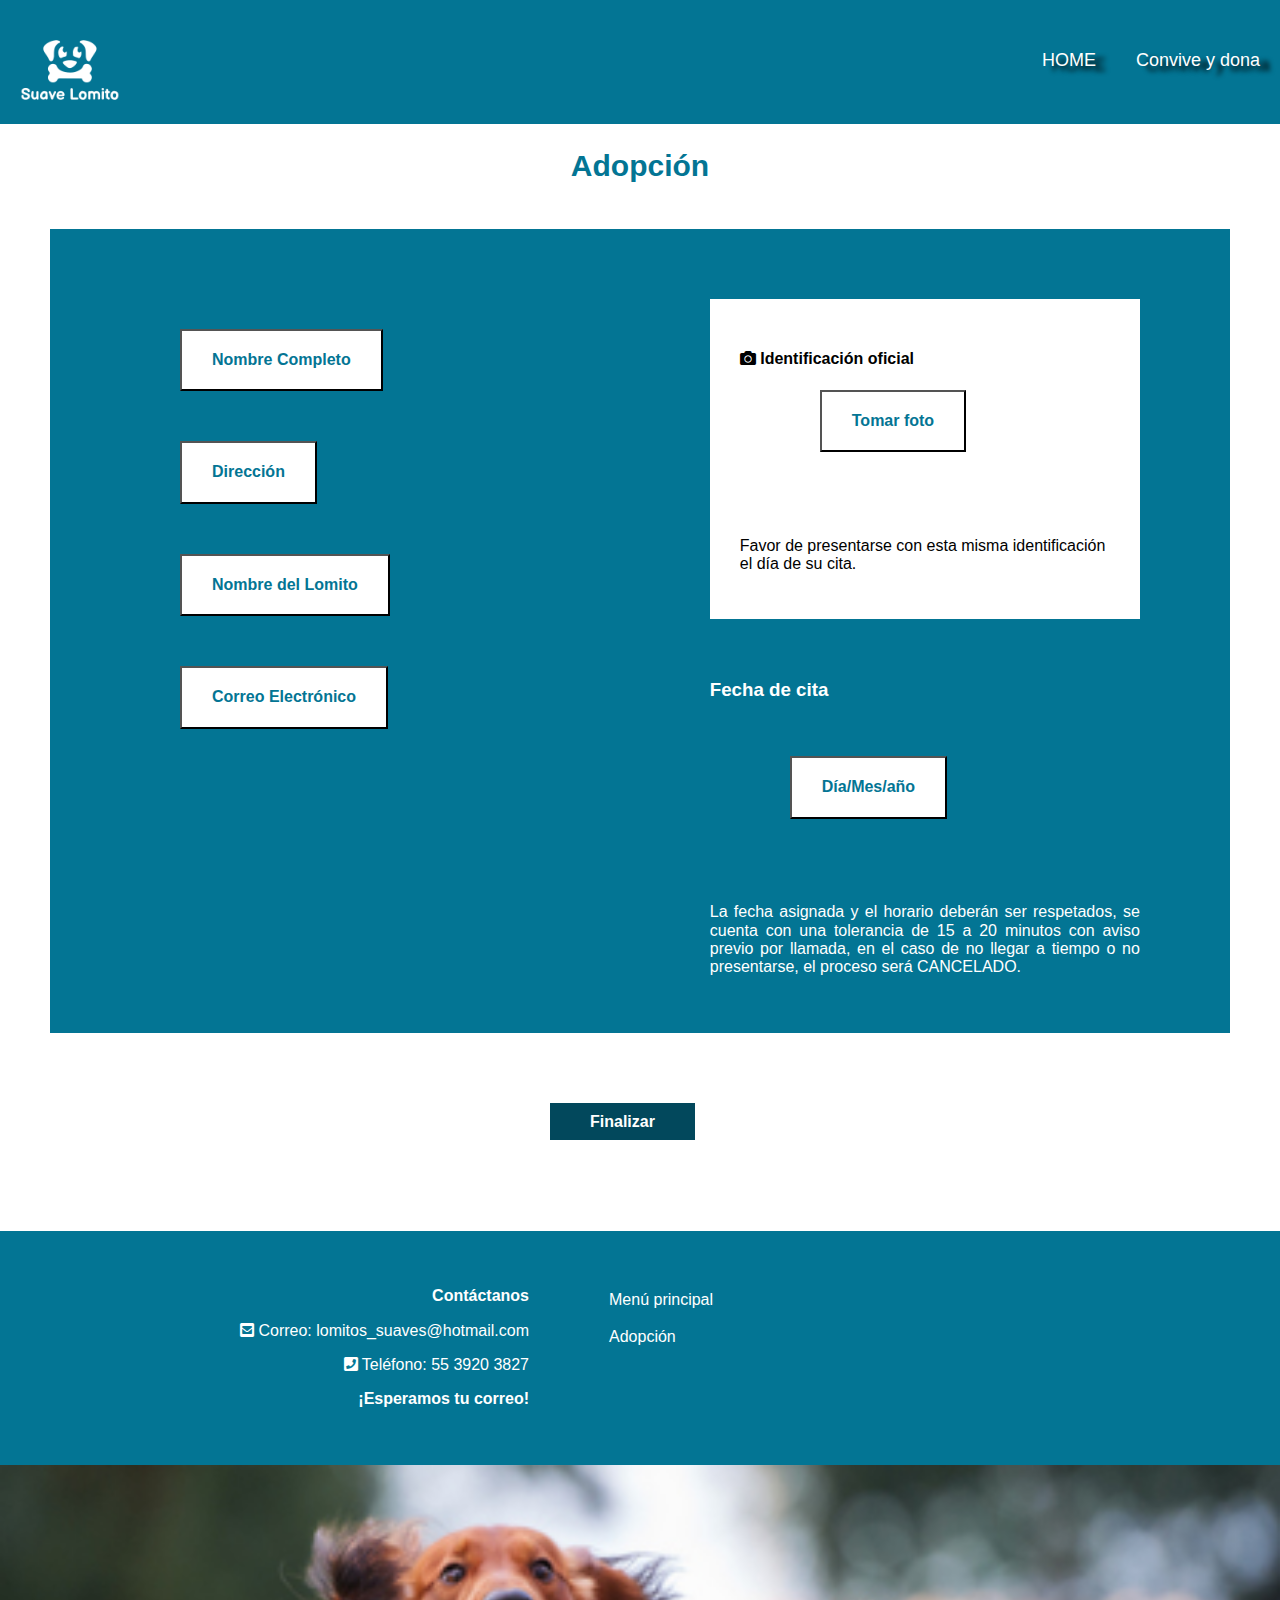
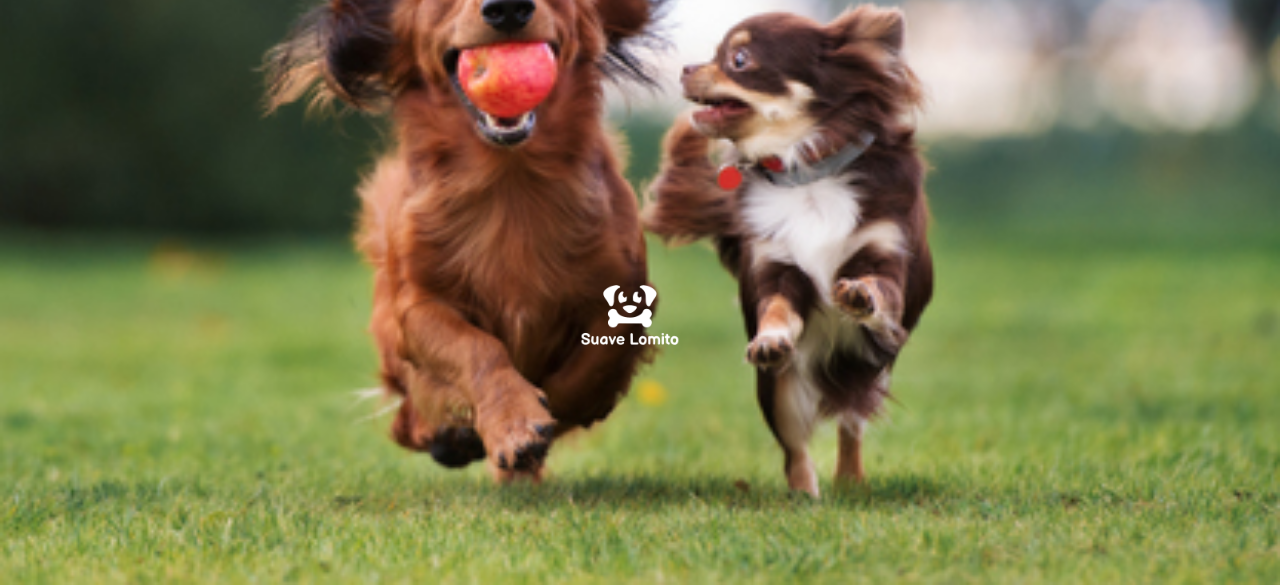
<file: adopta.html>
<!DOCTYPE html>
<html lang="en">
<head>
    <meta charset="UTF-8">
    <meta name="viewport" content="width=device-width, initial-scale=1.0">
    <link rel="stylesheet" href="./css/normalize.css">
    <link rel="stylesheet" href="./css/all.css">
    <link rel="stylesheet" href="./css/estilo.css">
    <title>Adopta</title>
</head>
<body>
    <header class="header_azul">
            <div class="barra-inicio" id= "menu">
                <div class="logo">
                    <a href="index.html"><img src="./img/logo.png" alt="Logo"></a>
                </div>

                <nav class="navegacion"> 
                    
                    <a href="convive.html">Convive y dona</a>
                    <a href="index.html">HOME</a>
                </nav>
            </div>
    </header>

    <main class="adocion_principal">
        <h1 id= "adopta_datos">Adopción</h1>

        <div class="datos">
            <div class="datos_nombre">
                <input class="boton_blanco negritas" type="button" value="Nombre Completo" onclick="nombre()"><br>
                <input class="boton_blanco negritas" type="button" value="Dirección" onclick="direccion()"><br>
                <input class="boton_blanco negritas" type="button" value="Nombre del Lomito" onclick="lomito()"><br>
                <input class="boton_blanco negritas" type="button" value="Correo Electrónico" onclick="correo()"><br>
            </div>
            <div class="datos_fecha_ine">
                <div class="datos_ine">
                    <h4><i class="fas fa-camera"></i> Identificación oficial</h4>
                    <input class="boton_blanco negritas" type="button" value="Tomar foto" onclick="nofunciona_foto()"><br><br>
                    <p>Favor de presentarse con esta misma identificación el día de su cita.</p>
                </div>
                <div class="datos_fecha">
                    <h3>Fecha de cita</h3><br><br>
                    <input class="boton_blanco negritas" type="button" value="Día/Mes/año" onclick="diamesaño()"><br><br>
                    <p>La fecha asignada y el horario deberán ser respetados, se cuenta con una tolerancia de 15 a 20 minutos con aviso previo por llamada, en el caso de no llegar a tiempo o no presentarse, el proceso será CANCELADO.</p>
                </div>
            </div>
        </div>
        
        <div class="datos_finalizar">
            <a href="index.html">Finalizar</a>
           
    </main>
    <footer class="footer">
        
        <div class="footer_azul">
            <div class="contactanos">
                <p class="negritas">Contáctanos</p>
                <p><i class="fas fa-envelope-square"></i> Correo: lomitos_suaves@hotmail.com </p>
                <p><i class="fas fa-phone-square"></i> Teléfono: 55 3920 3827</p>
                <p class="negritas">¡Esperamos tu correo!</p>
            </div>

            <div class="footer_nav">
                <nav class="navegacion2">
                    <a href="#menu">Menú principal<br><br></a>
                    <a href="#adopta_datos">Adopción<br><br></a>
                </nav> 
            </div>
        </div>
        </footer>


    <footer class="footer_adopta">
        <img src="./img/logo.png" alt="Logo">
    </footer>

    <script src="./js/estilos.js"></script>


</body>
</html>
</file>
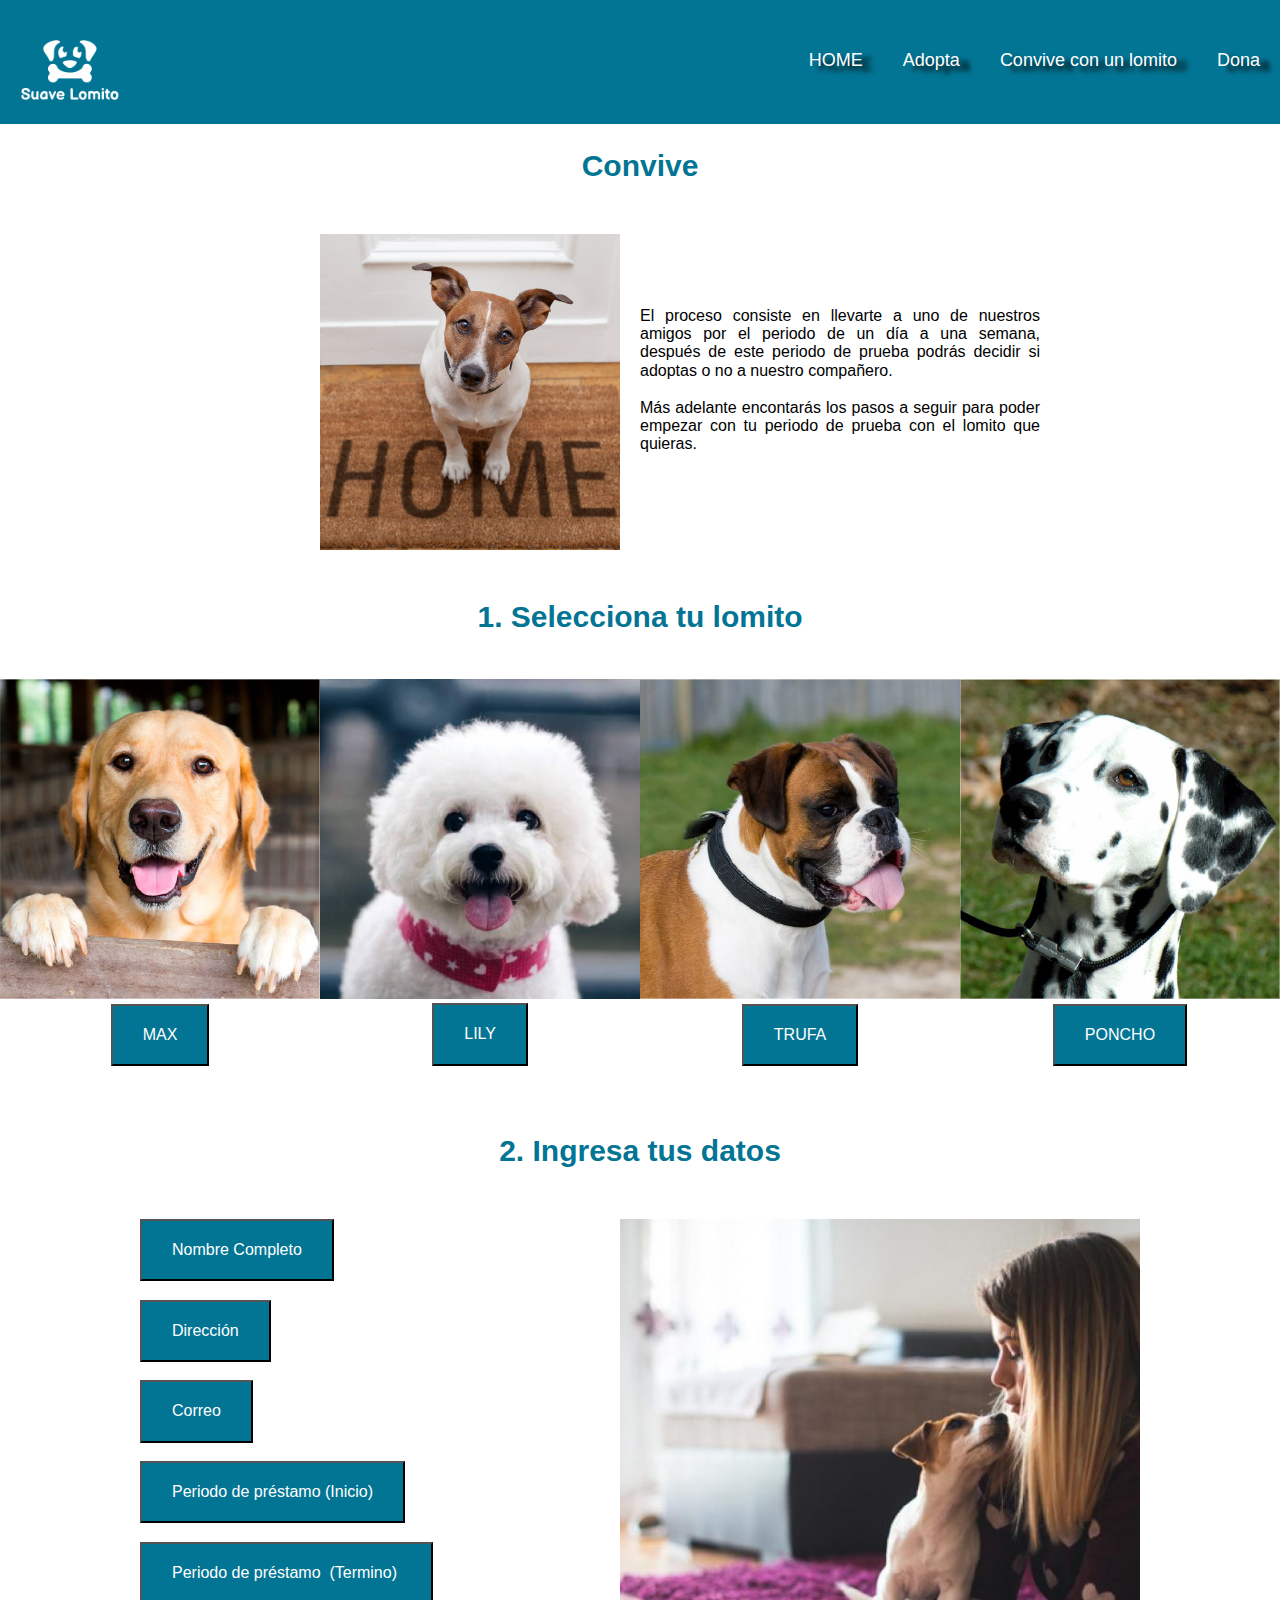
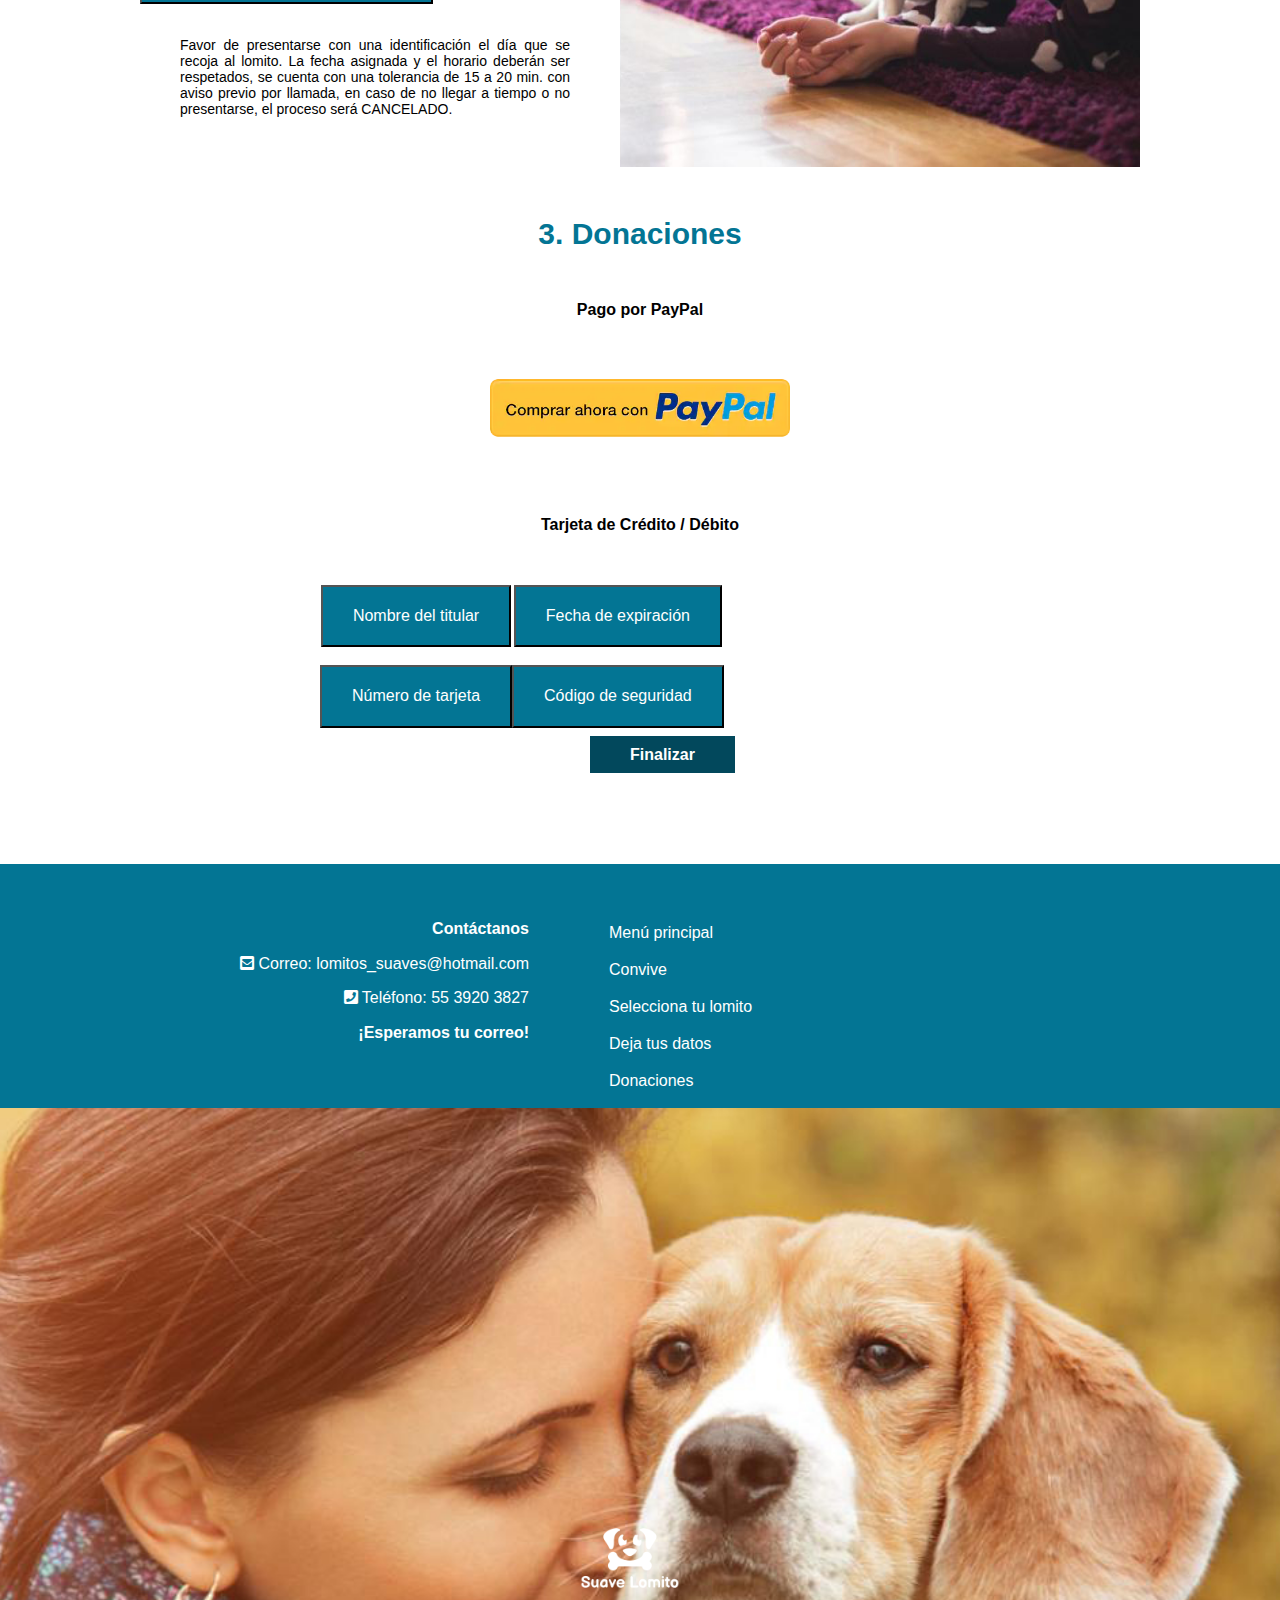
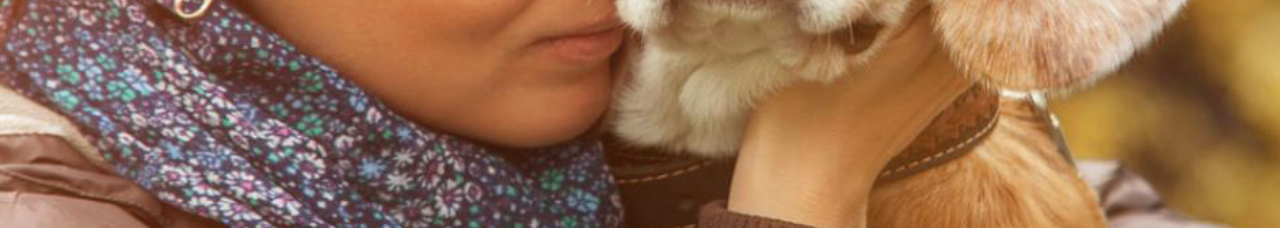
<file: convive.html>
<!DOCTYPE html>
<html lang="en">
<head>
    <meta charset="UTF-8">
    <meta name="viewport" content="width=device-width, initial-scale=1.0">
    <link rel="stylesheet" href="./css/normalize.css">
    <link rel="stylesheet" href=".//css/all.css">
    <link rel="stylesheet" href="./css/estilo.css">
    <title>Convive</title>
</head>

<body>

<header class="header_azul" id= "menu">
        <div class="barra-inicio">
            <div class="logo">
                <a href="index.html"><img src="./img/logo.png" alt="Logo"></a>
            </div>
            <nav class="navegacion">  
                <a href="#donaciones">Dona</a>
                <a href="#amigos">Convive con un lomito</a>
                <a href="adopta.html">Adopta</a>
                <a href="index.html">HOME</a>
            </nav>
        </div>
</header>

<section>
    <h2 id="convive">Convive</h2>
    <div class="contenedor_dona">
        <div class="dona_perro">
            <img src="./img/perro_home.jpg" alt="perro sobre tapete">
        </div>
        <p> <br><br>El proceso consiste en llevarte a uno de nuestros amigos por el periodo de un día a una semana, después de este periodo de prueba podrás decidir si adoptas o no a nuestro compañero.<br> <br>Más adelante encontarás los pasos a seguir para poder empezar con tu periodo de prueba con el lomito que quieras.</p>    
    </div>
</section>

    <section class="nuestros-amigos">
        <h1 id="lomito">1. Selecciona tu lomito</h1>
         <div class="contenedor1">
 
             <div class="contenedor_individual">
                 <div class="imagen-perro">
                     <img src="./img/perro1.jpg" alt="perro1">
                 </div>
                 <input class="boton" type="button" value="MAX" onclick="adopta_perrito()"><br><br>
                 <!-- <h4>MAX</h4> -->
             </div>
             <div class="contenedor_individual">
                 <div class="imagen-perro">
                     <img src="./img/perro2.jpg" alt="perro2">
                 </div>
                 <input class="boton" type="button" value="LILY" onclick="adopta_perrito()"><br><br>
                 <!-- <h4>LILY</h4> -->
             </div>
             <div class="contenedor_individual">
                 <div class="imagen-perro">
                     <img src="./img/perro3.jpg" alt="perro3">
                 </div>
                 <input class="boton" type="button" value="TRUFA" onclick="adopta_perrito()"><br><br>
                 <!-- <h4>TRUFA</h4> -->
             </div>
             <div class="contenedor_individual">
                 <div class="imagen-perro">
                     <img src="./img/perro4.jpg" alt="perro4">
                 </div>
                 <input class="boton" type="button" value="PONCHO" onclick="adopta_perrito()"><br><br>
             <!-- <div class="contenedor_individual"> -->
             <div class="contenedor_individual">
                 <!-- <h4>PONCHO</h4> -->
             </div>
         </div>
    </section>
    
 <section class="dona_datos"> 
    <h2 id="datos">2. Ingresa tus datos</h2>
   
    <section class="deja_tus_datos">

        <div>
            <div class="botones_datos">
                <input class="boton" type="button" value="Nombre Completo" onclick="nombre2()"><br><br>
                <input class="boton" type="button" value="Dirección" onclick="direccion2()"><br><br>
                <input class="boton" type="button" value="Correo" onclick="correo2()"><br><br>
                <input class="boton" type="button" value="Periodo de préstamo (Inicio)" onclick="diamesaño2()"><br><br>
                <input class="boton" type="button" value="Periodo de préstamo  (Termino) " onclick="diamesaño3()"><br><br>
            </div>
         <div class="botones_datos_parrafo">
               <p>Favor de presentarse con una identificación el día que se recoja al lomito.
                La fecha asignada y el horario deberán ser respetados, se cuenta con una tolerancia de 15 a 20 min. con aviso previo por llamada, en caso de no llegar a tiempo o no presentarse, el proceso será CANCELADO.</p>
           </div> 

        </div>

        
        <div class="foto-dueña">
            <img src="./img/dueña_perro copy.jpg" alt="perro y dueña">
        </div>

    </section>
    
</section>  


 <h2 id="donaciones">3. Donaciones</h2>
 
    <section class="donacion">
        <div class="playpal">
            <p class="negritas">Pago por PayPal</p>
           
            <a href="https://www.paypal.com/mx/webapps/mpp/account-selection?kid=p19042492565&ds_rl=1246619&gclid=Cj0KCQiAjKqABhDLARIsABbJrGlTvmu6opEd7-ZOyBf-TR9Ne8zNy4MSahH1gSxGPWQ6viW4tL668_gaAjqxEALw_wcB&gclsrc=aw.ds"> <img src="./img/img_btn-buy2x.webp" alt="paypal"></a>
            <link rel="stylesheet">
        </div>

        <p class="negritas">Tarjeta de Crédito / Débito</p>
        
        <div class="botones-tarjeta">
            
            <div class="adopta_boton1">
                <input class="boton" type="button" value="Nombre del titular" onclick="nombre_titular()"><br><br>
                <input class="boton" type="button" value="Número de tarjeta" onclick="numero_tarjeta()"><br><br>
            </div>
            <div class="adopta_boton2">
                <input class="boton" type="button" value="Fecha de expiración" onclick="diamesaño4 ()"><br><br>
                <input class="boton" type="button" value="Código de seguridad" onclick="codigo_seguridad()"><br><br>
            </div>
         </div>

        <div class="datos_finalizar">
            <a href="index.html">Finalizar</a>
        </div> 
    </section>
    <footer class="footer">
        
        <div class="footer_azul">
            <div class="contactanos">
                <p class="negritas">Contáctanos</p>
                <p><i class="fas fa-envelope-square"></i> Correo: lomitos_suaves@hotmail.com </p>
                <p><i class="fas fa-phone-square"></i> Teléfono: 55 3920 3827</p>
                <p class="negritas">¡Esperamos tu correo!</p>
            </div>

            <div class="footer_nav">
                <nav class="navegacion2">
                    <a href="#menu">Menú principal<br><br></a>
                    <a href="#convive">Convive<br><br></a>
                    <a href="#lomito">Selecciona tu lomito<br><br></a>
                    <a href="#datos">Deja tus datos<br><br></a>
                    <a href="#donaciones">Donaciones<br><br></a>
                </nav> 
            </div>
        </div>
        </footer>





<div class="footer_convive">
    
    <img src="./img/logo.png" alt="dueña y perro">

</div>

    <script src="./js/estilos.js"></script>

    

    
</body>
</html>
</file>
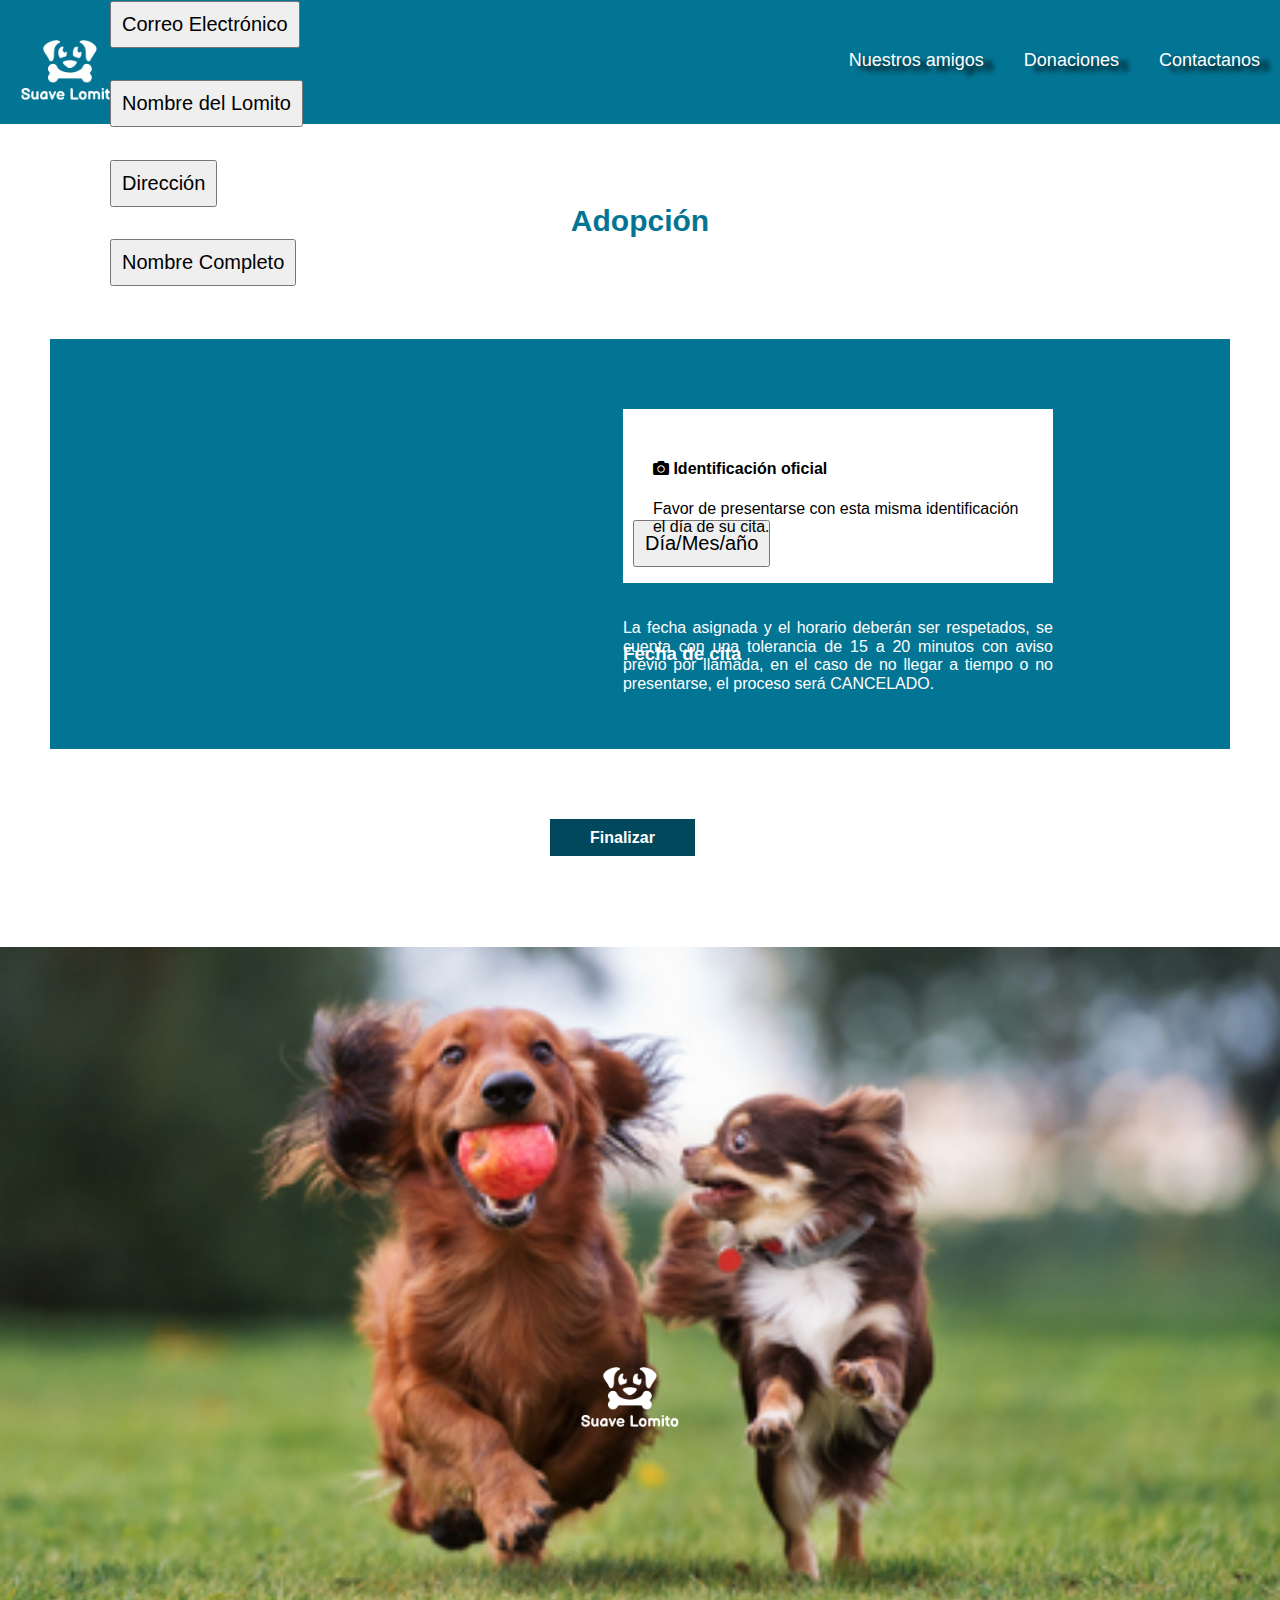
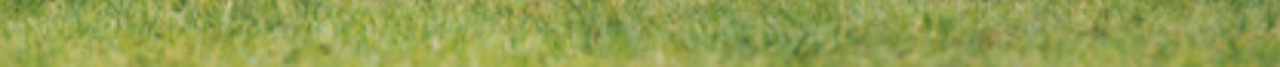
<file: perritos final/adopta.html>
<!DOCTYPE html>
<html lang="en">
<head>
    <meta charset="UTF-8">
    <meta name="viewport" content="width=device-width, initial-scale=1.0">
    <link rel="stylesheet" href="./css/ normalize.css">
    <link rel="stylesheet" href="./css/all.css">
    <link rel="stylesheet" href="./css/estilo.css">
    <title>Adopta</title>
</head>
<body>
    <header class="header_azul">
            <div class="barra-inicio">
                <div class="logo">
                    <a href="index.html"><img src="./img/logo.png" alt="Logo"></a>
                </div>

                <nav class="navegacion"> 
                    <a href="contactanos.html">Contactanos</a>
                    <a href="donaciones.html">Donaciones</a>
                    <a href="nuestrosamigos.hmtl">Nuestros amigos</a>
                </nav>
            </div>
    </header>

    <main class="adocion_principal">
        <h1>Adopción</h1>

        <div class="datos">
            <div class="datos_nombre">
                <input class="boton" type="button" value="Nombre Completo" onclick="nombre()"><br><br><br><br>
                <input class="boton" type="button" value="Dirección" onclick="direccion()"><br><br><br><br>
                <input class="boton" type="button" value="Nombre del Lomito" onclick="lomito()"><br><br><br><br>
                <input class="boton" type="button" value="Correo Electrónico" onclick="correo()"><br><br><br><br>
            </div>
            <div class="datos_fecha_ine">
                <div class="datos_ine">
                    <h4><i class="fas fa-camera"></i> Identificación oficial</h4>
                    <p>Favor de presentarse con esta misma identificación el día de su cita.</p>
                </div>
                <div class="datos_fecha">
                    <h3>Fecha de cita</h3><br><br>
                    <input class="boton" type="button" value="Día/Mes/año" onclick="diamesaño()"><br><br>
                    <p>La fecha asignada y el horario deberán ser respetados, se cuenta con una tolerancia de 15 a 20 minutos con aviso previo por llamada, en el caso de no llegar a tiempo o no presentarse, el proceso será CANCELADO.</p>
                </div>
            </div>
        </div>
        
        <div class="datos_finalizar">
            <a href="index.html">Finalizar</a>
        </div> 
    </main>

    <footer class="footer_adopta">
        <img src="./img/logo.png" alt="Logo">
    </footer>

    <script src="./js/estilos.js"></script>


</body>
</html>
</file>
<file: css/estilo.css>
html{
    font-size: 62.5%;
    /* normalizar para rems */
}

@font-face{
    font-family: "Montserrat",
    sans-serif;
    src: url(../Montserrat.zip);
}
body{
    font-family: "Montserrat", sans-serif;
    font-size: 1.6rem;
    font-weight: 300;
    margin: 0 auto; 
}
.negritas{
    font-weight: 600;
}

/* Header foto perrito hermoso */



.header{
   max-height: auto;
   margin: 0 auto;
}

.imagen_portada{
    background-image: url(../img/header.jpg);
    height: 100vh;
    min-height: 5rem;
    background-position: center center;
    background-size: cover;
    margin-top: -7rem;
}
.barra-inicio{
    margin: 5rem 5rem 5rem 5rem;
    display: flex;
    justify-content: space-between;
}
.logo a img{
    max-width: 10rem;
    margin-left: 2rem;
    margin-top: 2rem;
}
.navegacion a{
    text-decoration: none;
    padding: 2rem;
    float: right;
    color: white;
    font-size: 1.8rem;
    margin-top: 3rem;
    text-shadow: 1rem .5rem .5rem black;
    font-weight: 400;
}
.navegacion a:hover{
    color: cornflowerblue;
}



/* Quienes somos y valores  */




.quienes-somos{
    justify-content: space-between;
    text-align: center;
    margin-left: -1.4rem;
}
.quienes-somos p{
    font-size: 1.8rem;
    margin: 0 8rem 0 8rem;
}
.valores{
    display: flex;
    justify-content: space-between;
}
.valores_individual{
    flex-basis: calc(80% - 1rem);
    text-align: center;
}
h1, h2{
    padding: 2.5rem;
    text-align: center;
    font-size: 3rem;
    color: #037594;
    font-weight: 600;
}


/* Suabes lomitos */




.nuestros-amigos{
    justify-content: space-between;
}
.contenedor1{
    display: flex;
    justify-content: space-between;
    flex-basis: calc(25% - 3rem);
    text-align: center;
}
.contenedor_individual h4{
    text-align: center;
    color: #037594;
    font-weight: 600;
}
.contenedor_individual p{
    padding: 0 3rem 0 3rem;
}
.imagen-perro img{
    max-width: 100%;
}
.imagen-perrolili img{
    max-width: 31.6rem;
}



/* Adopta (Sección azul)*/




.adopta {
    background-color: #037594;
    margin-top: -2.5rem;
    margin-bottom: -3rem;
}
.adopta h2{
    color: white;
}
.contenedor2{
    display: flex;
    text-align: left;
    font-size: 1.5rem;
    color: rgb(65, 63, 63);
    max-width: 100rem;
    height: 40rem;
    margin: auto; 
    margin-top: -3rem;
    margin-bottom:-1rem; 

   
}
.proseso_texto{
    max-width: 40rem;
    margin: 0 0 12rem 6rem;
    padding: 1.5rem 5rem 0 0 ;
}
.proceso_texto_parrafo{
    font-size: 2rem;
    font-size: 1.8rem;
    text-align: justify;
    margin-bottom: -1.5rem;
    color: white;
}

.boton a{
    text-decoration: none;
    text-align: center;
    padding: 1rem;
    display: flex block;
    font-size: 2rem;
    color: #037594;
    background-color: white;
    font-weight: 600;
    margin-left: 1rem;
}
.video{
    width: 10rem;
}


/* Casos de exito */



.exito{
    max-width: 140rem;
    margin: auto;
}
.proceso_foto{
    display: flex;
    justify-content: space-between;
}
.proceso_foto img{
    max-width: 25.5rem;
    max-height: 20rem;
}



/* footer */

.footer{
    background-color: #037594;
}
.footer_azul{
    display: flex;
    margin-top: 2rem;
    text-decoration: none;
    color: white;
    padding: -1rem;
}
.contactanos{
    text-align: right;
    padding: 4rem 8rem 4rem 4rem;
    margin-left: 20rem;
}
.footer_nav a{
    text-align: left;
    text-decoration: none;
    color: white;
}
.footer_negro{
    background-color: #02485c;
}
.footer_redes{
    text-align: center;
    padding: 1rem;
}
.footer_redes a{
    text-decoration: none;
    color: white;
    font-size: 2.5rem;
    padding: 1rem;
}
.navegacion2{
    margin: 6rem 0 0 0;
}







/* Adopta */



.header_azul{
    background-color: #037594;
    margin: -5rem;
    max-width: 200rem;
}
.datos{
    background-color: #037594;
    margin: 0 5rem 0 5rem;
    display: flex;
    margin-bottom: 8rem;
    padding-top: 5rem;
    padding-bottom: 4rem;
}
.datos_nombre{
   margin: 5rem;
}
.datos_fecha_ine{
    margin-left: 27rem;
    max-width: 43rem;
}
.datos_ine{
    padding: 3rem;
    background-color: white;
    margin-top: 2rem;
}
.datos_fecha h3{
    margin-top: 6rem;
    color: white;
}
.datos_fecha p{
    color: white;
    text-align: justify;
}
.datos_finalizar{
    margin-bottom: 10rem;
}
.datos_finalizar a{
    max-width: 20rem;
    text-decoration: none;
    text-align: center;
    margin-left: 55rem;
    padding: 1rem 4rem 1rem 4rem;
    background-color: #02485c;
    color: white;
    font-weight: 600;
}

.menu_principal{
    margin-bottom: 10rem;
}
.menu_principal a{
    max-width: 20rem;
    text-decoration: none;
    text-align: center;
    margin-left: 52.5rem;
    padding: 1rem 4rem 1rem 4rem;
    background-color: #02485c;
    color: white;
    font-weight: 600;
}

.footer_adopta{
    background-image: url(../img/perros-felices-corriendo\ copy.jpg);
    height: 80vh;
    min-height: 5rem;
    background-position: center center;
    background-size: cover;
}
.footer_adopta img{
    text-align: center;
    max-width: 10rem;
    margin-left: 58rem;
    margin-top: 40rem;
}





/* convive */



/* Convive introduccion */


.contenedor_dona{
    display: flex;
    text-align: center;
    margin-left: 32rem;
    max-width: 100rem;
}
.dona_perro img{
max-width: 30rem;
}
.contenedor_dona p{
    max-width: 40rem;
    padding: 2rem;
    text-align: justify;
}

/* Datos */


.deja_tus_datos{
    display: flex;
    max-width: 100rem;
    margin: auto;
}
.botones_datos_parrafo{
    max-width: 42rem;
    text-align: justify;
    padding: 0 5rem 0 4rem;
    font-size: 1.4rem;
}
.botones_datos{
    margin: auto;

}
.foto-dueña img{
    max-width: 52rem;
    display: flex;
}


/* DOnaciones */


.donacion{
    max-width: 120rem;
   margin: auto;
}
.playpal, .donacion p{
    text-align: center;
}
.playpal img{
    max-width: 30rem;
    margin-bottom: 2rem;
}
.botones-tarjeta{
    max-width: 30rem;
    display: flex;
    text-align: center;
    margin-left: 28rem;
    margin-top: 5rem;
}
.boton{
    text-decoration: none;
    background-color: #037594;
    color: white;
    padding: 2rem 3rem 2rem 3rem;
}
.boton_blanco{
    text-decoration: none;
    background-color: white;
    color: #037594;
    padding: 2rem 3rem 2rem 3rem;
    margin-left: 8rem;
    margin-bottom: 5rem;
}


/* footer */


.footer_convive{
    background-image: url(../img/perro_dueña_2.jpg);
    height: 80vh;
    min-height: 5rem;
    background-position: center center;
    background-size: cover;
}
.footer_convive img{
    text-align: center;
    max-width: 10rem;
    margin-left: 58rem;
    margin-top: 40rem;
}
</file>
<file: perritos final/css/estilo.css>
html{
    font-size: 62.5%;
    /* normalizar para rems */
}

@font-face{
    font-family: "Montserrat",
    sans-serif;
    src: url(../Montserrat.zip);
}
body{
    font-family: "Montserrat", sans-serif;
    font-size: 1.6rem;
    font-weight: 300;
    max-width: 140rem;
}


/* Header foto perrito hermoso */



.header{
   max-height: auto;
   margin: 0 auto;
}

.imagen_portada{
    background-image: url(../img/header.jpg);
    height: 100vh;
    min-height: 5rem;
    background-position: center center;
    background-size: cover;
    margin-top: -7rem;
}
.barra-inicio{
    margin: 5rem 5rem 5rem 5rem;
    display: flex;
    justify-content: space-between;
}
.logo a img{
    max-width: 10rem;
    margin-left: 2rem;
    margin-top: 2rem;
}
.navegacion a{
    text-decoration: none;
    padding: 2rem;
    float: right;
    color: white;
    font-size: 1.8rem;
    margin-top: 3rem;
    text-shadow: 1rem .5rem .5rem black;
    font-weight: 400;
}
.navegacion a:hover{
    color: cornflowerblue;
}



/* Quienes somos y valores  */




.quienes-somos{
    text-align: center;
}
.centrar-texto, h1, h2{
    padding: 8rem;
    text-align: center;
    font-size: 3rem;
    color: #037594;
    font-weight: 600;
}
.quienes-somos p{
    font-size: 1.8rem;
    margin: 0 8rem 0 8rem;
}
.valores{
    display: inline-block;
    max-width: 40rem;
}



/* Suabes lomitos */




.nuestros-amigos{
    justify-content: space-between;
}
.contenedor1{
    display: flex;
    justify-content: space-between;
    flex-basis: calc(25% - 3rem);
    text-align: center;
}
.contenedor_individual h4{
    text-align: center;
    color: #037594;
    font-weight: 600;
}
.contenedor_individual p{
    padding: 0 3rem 0 3rem;
}
.imagen-perro img{
    max-width: 100%;
}
.imagen-perrolili img{
    max-width: 31.6rem;
}



/* Adopta (Sección azul)*/




.adopta {
    background-color: #037594;
    margin-top: 8rem;
}
.adopta h2{
    color: white;

}
.contenedor2{
    display: flex;
    text-align: left;
    font-size: 1.5rem;
    color: rgb(65, 63, 63);
    max-width: 100rem;
}
.proseso_texto{
    max-width: 40rem;
    margin: 0 0 12rem 18rem;
    padding: 1.5rem 5rem 0 0 ;
}
.proceso_texto_parrafo{
    font-size: 2rem;
    font-size: 1.8rem;
    text-align: justify;
    margin-bottom: 22rem;
    color: white;
}
.boton{
    text-decoration: none;
    text-align: center;
    padding: 1rem;
    display: flex block;
    font-size: 2rem;
    margin: -20rem 0 0 1rem;
}
.video{
    width: 10rem;
}
/* .boton-principal{
    
    padding: -2rem;
} */


/* Casos de exito */



.exito{
    max-width: 140rem;
}
.proceso_foto{
    display: flex;
    justify-content: space-between;
}
.proceso_foto img{
    max-width: 25.5rem;
    max-height: 20rem;
}



/* footer */

.footer{
    background-color: #037594;
}
.footer_azul{
    display: flex;
    margin-top: 3rem;
    text-decoration: none;
    color: white;
    padding: 4rem;
}
.contactanos{
    text-align: right;
    padding: 4rem 8rem 4rem 4rem;
    margin-left: 20rem;
}
.footer_nav a{
    text-align: left;
    text-decoration: none;
    color: white;
}
.footer_negro{
    background-color: #02485c;
}
.footer_redes{
    text-align: center;
    padding: 3rem;
}
.footer_redes a{
    text-decoration: none;
    color: white;
    font-size: 2.5rem;
    padding: 1rem;
}
.navegacion2{
    margin: 6rem 0 0 0;
}







/* Adopta */



.header_azul{
    background-color: #037594;
    margin: -5rem;
}
.datos{
    background-color: #037594;
    margin: 0 5rem 0 5rem;
    display: flex;
    margin-bottom: 8rem;
    padding-top: 5rem;
    padding-bottom: 4rem;
}
.datos_nombre{
   margin: 5rem;
}
.datos_fecha_ine{
    margin-left: 27rem;
    max-width: 43rem;
}
.datos_ine{
    padding: 3rem;
    background-color: white;
    margin-top: 2rem;
}
.datos_fecha h3{
    margin-top: 6rem;
    color: white;
}
.datos_fecha p{
    color: white;
    text-align: justify;
}
.datos_finalizar{
    margin-bottom: 10rem;
}
.datos_finalizar a{
    max-width: 20rem;
    text-decoration: none;
    text-align: center;
    margin-left: 55rem;
    padding: 1rem 4rem 1rem 4rem;
    background-color: #02485c;
    color: white;
    font-weight: 600;
}
.footer_adopta{
    background-image: url(../img/perros-felices-corriendo\ copy.jpg);
    height: 80vh;
    min-height: 5rem;
    background-position: center center;
    background-size: cover;
}
.footer_adopta img{
    text-align: center;
    max-width: 10rem;
    margin-left: 58rem;
    margin-top: 40rem;
}
</file>
